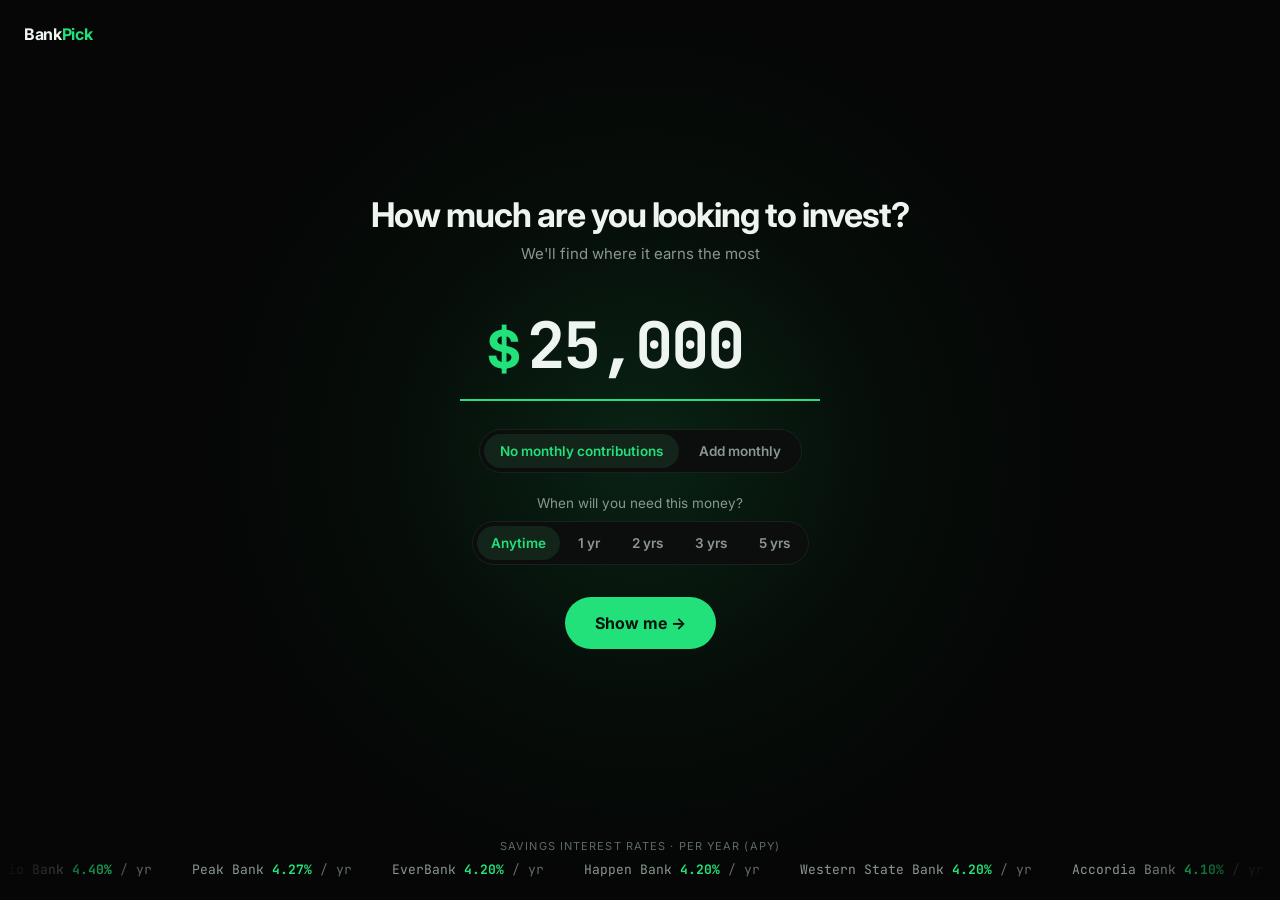
<file: site/index.html>
<!DOCTYPE html>
<html lang="en">
<head>
<meta charset="utf-8">
<meta name="viewport" content="width=device-width,initial-scale=1">
<title>BankPick · Where to put your money</title>
<meta name="description" content="BankPick: tell it how much you have and when you need it, and it picks the bank, CD or Treasury that pays you the most. Rates refreshed daily.">
<link rel="icon" href="data:image/svg+xml,%3Csvg xmlns='http://www.w3.org/2000/svg' viewBox='0 0 32 32'%3E%3Crect width='32' height='32' rx='8' fill='%23050605'/%3E%3Cpath d='M6 22 L13 15 L18 19 L26 9' stroke='%2322e07a' stroke-width='3' fill='none' stroke-linecap='round' stroke-linejoin='round'/%3E%3C/svg%3E">
<link rel="preconnect" href="https://fonts.googleapis.com">
<link rel="preconnect" href="https://fonts.gstatic.com" crossorigin>
<link href="https://fonts.googleapis.com/css2?family=Inter:wght@400;500;600;700;800&family=JetBrains+Mono:wght@500;700&display=swap" rel="stylesheet">
<link rel="stylesheet" href="css/style.css?v=dev">
</head>
<body>

<!-- 1. ASK -->
<section class="screen on" id="ask">
  <div class="brand brand-ask">Bank<b>Pick</b></div>
  <div class="glow" aria-hidden="true"></div>
  <form class="fade" id="askForm" novalidate>
    <h1>How much are you looking to invest?</h1>
    <p>We'll find where it earns the most</p>
    <label class="big-input"><span>$</span><input id="askInput" class="mono" value="25,000" inputmode="numeric" autocomplete="off" aria-label="Amount to invest" autofocus></label>
    <div class="seg" role="radiogroup" aria-label="Monthly contributions">
      <button type="button" class="seg-btn on" data-monthly="no" role="radio" aria-checked="true">No monthly contributions</button>
      <button type="button" class="seg-btn" data-monthly="yes" role="radio" aria-checked="false">Add monthly</button>
    </div>
    <label class="monthly-input" id="monthlyWrap" hidden><span>$</span><input id="askMonthly" class="mono" value="500" inputmode="numeric" autocomplete="off" aria-label="Monthly contribution"><em>/ month</em></label>
    <div class="need">
      <div class="need-q">When will you need this money?</div>
      <div class="seg need-seg" role="radiogroup" aria-label="When will you need this money?">
        <button type="button" class="need-btn on" data-need="0" role="radio" aria-checked="true">Anytime</button>
        <button type="button" class="need-btn" data-need="12" role="radio" aria-checked="false">1 yr</button>
        <button type="button" class="need-btn" data-need="24" role="radio" aria-checked="false">2 yrs</button>
        <button type="button" class="need-btn" data-need="36" role="radio" aria-checked="false">3 yrs</button>
        <button type="button" class="need-btn" data-need="60" role="radio" aria-checked="false">5 yrs</button>
      </div>
    </div>
    <div><button class="go" type="submit">Show me →</button></div>
  </form>
  <div class="ticker" aria-hidden="true">
    <div class="ticker-cap">Savings interest rates · per year (APY)</div>
    <div class="ticker-win"><div class="ticker-track mono" id="ticker"></div></div>
  </div>
</section>

<!-- 2. LOADING -->
<section class="screen" id="load" aria-live="polite">
  <div class="steps">
    <div class="step"><div class="dot"></div><div><div class="t">Checking the Fed rate</div><div class="sub" id="s1"></div></div><div class="r mono" id="r1"></div></div>
    <div class="step"><div class="dot"></div><div><div class="t">Scanning bank rates</div><div class="sub" id="s2"></div></div><div class="r mono" id="r2"></div></div>
    <div class="step"><div class="dot"></div><div><div class="t">Growing your money</div><div class="sub" id="s3"></div></div><div class="r mono" id="r3"></div></div>
    <div class="bar"><i id="prog"></i></div>
  </div>
</section>

<!-- 3. DASHBOARD -->
<section class="screen" id="dash">
  <div class="wrap">
    <div class="topbar">
      <div class="brand">Bank<b>Pick</b></div>
      <label class="amt"><span>Amount</span><em>$</em><input id="dashInput" inputmode="numeric" autocomplete="off" aria-label="Amount to invest"></label>
      <label class="amt"><span>Monthly</span><em>$</em><input id="dashMonthly" class="small" inputmode="numeric" autocomplete="off" aria-label="Monthly contribution"></label>
      <label class="amt"><span>Need it</span><select id="dashNeed" aria-label="When will you need this money?">
        <option value="0">anytime</option><option value="12">in 1 yr</option><option value="24">in 2 yrs</option><option value="36">in 3 yrs</option><option value="60">in 5 yrs</option>
      </select></label>
      <span class="sp"></span>
      <span class="asof" id="asOf"></span>
      <button type="button" class="restart" id="restart">↺ Start over</button>
    </div>

    <div class="row top">
      <section class="panel pick" aria-labelledby="pickName">
        <div class="ph"><span class="t">#1 · Best place for your money</span><span class="r" id="pickKind"></span></div>
        <div class="pick-name" id="pickName"></div>
        <div class="stats" id="pickStats"></div>
        <div class="pick-foot" id="pickFoot"></div>
      </section>
      <section class="panel">
        <div class="ph"><span class="t">#2 – #4 · Runner-ups</span><span class="r" id="runHead"></span></div>
        <div class="tbl"><table><thead><tr><th class="num">#</th><th>Institution</th><th class="c-prod">Product</th><th class="num">APY</th><th class="num">Value</th><th class="num">vs #1</th></tr></thead><tbody id="runRows"></tbody></table></div>
        <button type="button" class="all" id="allBtn" aria-expanded="false" aria-controls="allPanel"></button>
      </section>
    </div>

    <section class="panel full" id="allPanel" hidden>
      <div class="ph"><span class="t" id="allHead"></span><span class="r">big banks shown for reference</span></div>
      <div class="tbl"><table><thead><tr><th class="num">#</th><th>Institution</th><th class="c-prod">Product</th><th class="num">APY</th><th class="num c-min">Min</th><th class="c-liq">Liquidity</th><th class="num">Value</th><th class="num c-gap">vs #1</th></tr></thead><tbody id="allRows"></tbody></table></div>
    </section>

    <div class="row two">
      <section class="panel">
        <div class="ph"><span class="t" id="gTitle"></span><span class="r" id="gGap"></span></div>
        <div class="legend" id="gLegend"></div>
        <div class="plot"><svg id="chart" role="img" aria-label="Growth over time"></svg><div class="tip" id="gTip" hidden></div></div>
        <div class="tabs" id="tabs"></div>
      </section>
      <section class="panel" id="trendCard">
        <div class="ph"><span class="t">Best online rate vs Fed funds · 52 wks</span><span class="r" id="trSpread"></span></div>
        <div class="legend" id="trLegend"></div>
        <div class="plot"><svg id="trend" role="img" aria-label="Best online savings rate and the Fed funds rate over the past year"></svg><div class="tip" id="trTip" hidden></div></div>
      </section>
    </div>

    <div class="row three">
      <section class="panel" id="leaderCard">
        <div class="ph"><span class="t">Weeks at #1 · 52 wks</span><span class="r" id="ldChanges"></span></div>
        <div id="leaderBars"></div>
      </section>
      <section class="panel" id="briefCard">
        <div class="ph"><span class="t">Daily brief</span><a class="r rss" href="data/feed.xml" target="_blank" rel="noopener">RSS</a></div>
        <ul class="list" id="briefList"></ul>
      </section>
      <section class="panel" id="healthCard">
        <div class="ph"><span class="t">Data health</span><span class="r" id="healthStatus"></span></div>
        <ul class="checks" id="healthChecks"></ul>
        <div id="healthFlags"></div>
      </section>
    </div>

    <div class="foot" id="foot">Sources: Bankrate editorial picks, FRED. Refreshed daily. Not financial advice</div>
  </div>
</section>

<!-- Data failed to load -->
<section class="screen" id="err">
  <div class="fade err-box">
    <h1>Rates are temporarily unavailable.</h1>
    <p>Try again shortly.</p>
  </div>
</section>

<script type="module" src="js/app.js?v=dev"></script>
</body>
</html>
</file>
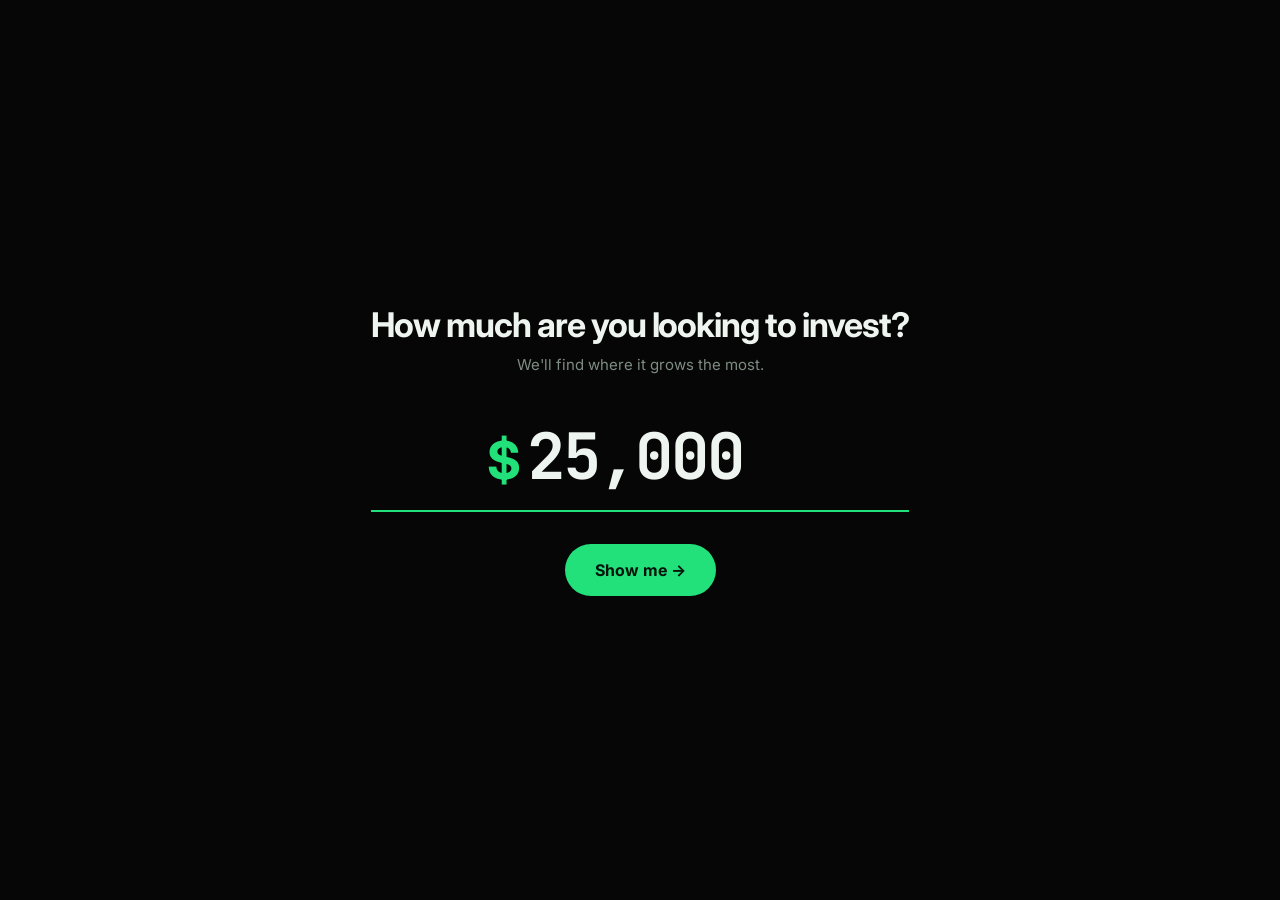
<file: docs/superpowers/mockups/flow-v3.html>
<!DOCTYPE html>
<html lang="en">
<head>
<meta charset="utf-8">
<meta name="viewport" content="width=device-width,initial-scale=1">
<title>Where to Grow It</title>
<link rel="preconnect" href="https://fonts.googleapis.com">
<link href="https://fonts.googleapis.com/css2?family=Inter:wght@400;500;600;700;800&family=JetBrains+Mono:wght@500;700&display=swap" rel="stylesheet">
<style>
  :root{--bg:#050605;--panel:#0c0f0d;--line:#1a211c;--text:#eef4f0;--muted:#7f8c84;--dim:#4a554e;--green:#22e07a;--green-2:#159c55;--red:#e05252}
  *{box-sizing:border-box;margin:0;padding:0}
  html,body{height:100%}
  body{background:var(--bg);color:var(--text);font-family:Inter,system-ui,sans-serif;-webkit-font-smoothing:antialiased}
  .mono{font-family:"JetBrains Mono",ui-monospace,monospace;font-variant-numeric:tabular-nums}
  .screen{display:none;min-height:100vh;padding:24px}
  .screen.on{display:flex}
  .fade{animation:fade .5s ease both}
  @keyframes fade{from{opacity:0;transform:translateY(8px)}to{opacity:1;transform:none}}

  /* 1. ask */
  #ask{align-items:center;justify-content:center;text-align:center;flex-direction:column}
  #ask h1{font-size:34px;font-weight:700;letter-spacing:-.03em}
  #ask p{color:var(--muted);margin-top:10px;font-size:15px}
  .big-input{display:flex;align-items:baseline;justify-content:center;gap:6px;margin:40px 0 32px;border-bottom:2px solid var(--line);padding:0 10px 12px;min-width:340px;transition:border-color .2s}
  .big-input:focus-within{border-color:var(--green)}
  .big-input span{font-size:52px;color:var(--green);font-weight:700}
  .big-input input{background:none;border:0;outline:0;color:var(--text);font:700 64px/1 "JetBrains Mono",monospace;width:7ch;text-align:left;letter-spacing:-.03em}
  .go{background:var(--green);color:#03140a;border:0;border-radius:999px;padding:16px 30px;font:700 16px Inter,sans-serif;cursor:pointer;transition:transform .15s,box-shadow .15s}
  .go:hover{transform:translateY(-1px);box-shadow:0 8px 30px rgba(34,224,122,.25)}

  /* 2. loading */
  #load{align-items:center;justify-content:center}
  .steps{width:420px;display:grid;gap:18px}
  .step{display:grid;grid-template-columns:22px 1fr auto;gap:14px;align-items:center;opacity:.25;transition:opacity .3s}
  .step.active,.step.done{opacity:1}
  .dot{width:18px;height:18px;border-radius:50%;border:2px solid var(--dim);position:relative}
  .step.active .dot{border-color:var(--green);border-top-color:transparent;animation:spin .7s linear infinite}
  .step.done .dot{border-color:var(--green);background:var(--green)}
  .step.done .dot:after{content:"";position:absolute;left:4px;top:1px;width:5px;height:9px;border:solid #03140a;border-width:0 2px 2px 0;transform:rotate(45deg)}
  @keyframes spin{to{transform:rotate(360deg)}}
  .step .t{font-size:15px;font-weight:500}
  .step .sub{font-size:12.5px;color:var(--muted);margin-top:3px;height:16px}
  .step .r{color:var(--green);font-size:14px}
  .bar{height:3px;background:var(--line);border-radius:2px;margin-top:14px;overflow:hidden}
  .bar i{display:block;height:100%;width:0;background:var(--green);transition:width .3s linear}

  /* 3. dashboard */
  #dash{justify-content:center}
  .col{width:100%;max-width:720px;padding:20px 0 60px}
  .bar-top{display:flex;justify-content:space-between;align-items:center;color:var(--muted);font-size:13px}
  .amt{display:inline-flex;align-items:baseline;gap:2px;background:var(--panel);border:1px solid var(--line);border-radius:999px;padding:8px 16px}
  .amt span{color:var(--green);font-weight:700}
  .amt input{background:none;border:0;outline:0;color:var(--text);font:700 15px "JetBrains Mono",monospace;width:9ch}
  .amt:focus-within{border-color:var(--green-2)}

  .answer{margin-top:44px}
  .eyebrow{font-size:12px;letter-spacing:.14em;text-transform:uppercase;color:var(--muted);font-weight:600}
  .answer h2{font-size:44px;font-weight:800;letter-spacing:-.035em;margin-top:10px;line-height:1.05}
  .answer h2 em{font-style:normal;color:var(--green)}
  .answer .why{color:var(--muted);margin-top:12px;font-size:15px}

  .growth{margin-top:36px;background:var(--panel);border:1px solid var(--line);border-radius:18px;padding:24px 24px 16px}
  .growth .head{display:flex;justify-content:space-between;align-items:flex-end}
  .growth .big{font-size:40px;font-weight:700;letter-spacing:-.03em;color:var(--green)}
  .growth .cap{font-size:13px;color:var(--muted);margin-top:4px}
  .growth .vs{text-align:right;font-size:13px;color:var(--muted)}
  .growth .vs b{display:block;color:var(--text);font-size:18px;margin-top:4px}
  .tabs{display:flex;gap:6px;margin-top:18px}
  .tab{background:none;border:1px solid var(--line);color:var(--muted);border-radius:999px;padding:5px 12px;font:600 12px Inter,sans-serif;cursor:pointer}
  .tab.on{border-color:var(--green-2);color:var(--green)}

  .list{margin-top:36px}
  .list .row{display:grid;grid-template-columns:1fr auto auto;gap:24px;align-items:center;padding:14px 4px;border-top:1px solid var(--line);font-size:15px}
  .list .row:first-of-type{border-top:0}
  .list .row .n small{display:block;color:var(--dim);font-size:12px;margin-top:2px}
  .list .row .a{color:var(--green);width:64px;text-align:right}
  .list .row .e{width:110px;text-align:right}
  .list .row.chase{color:var(--muted)}
  .list .row.chase .a{color:var(--red)}
  .note{margin-top:28px;padding:16px 18px;border:1px solid var(--line);border-radius:14px;font-size:13.5px;color:var(--muted);line-height:1.6}
  .note b{color:var(--text)}
  .foot{margin-top:40px;font-size:12px;color:var(--dim)}
</style>
</head>
<body>

<!-- 1. ASK -->
<section class="screen on" id="ask">
  <div class="fade">
    <h1>How much are you looking to invest?</h1>
    <p>We'll find where it grows the most.</p>
    <div class="big-input"><span>$</span><input id="askInput" class="mono" value="25,000" inputmode="numeric" autofocus></div>
    <button class="go" id="goBtn">Show me →</button>
  </div>
</section>

<!-- 2. LOADING -->
<section class="screen" id="load">
  <div class="steps">
    <div class="step"><div class="dot"></div><div><div class="t">Checking the Fed rate</div><div class="sub" id="s1"></div></div><div class="r mono" id="r1"></div></div>
    <div class="step"><div class="dot"></div><div><div class="t">Scanning bank rates</div><div class="sub" id="s2"></div></div><div class="r mono" id="r2"></div></div>
    <div class="step"><div class="dot"></div><div><div class="t">Growing your money</div><div class="sub" id="s3"></div></div><div class="r mono" id="r3"></div></div>
    <div class="bar"><i id="prog"></i></div>
  </div>
</section>

<!-- 3. DASHBOARD -->
<section class="screen" id="dash">
  <div class="col">
    <div class="bar-top">
      <div class="amt"><span>$</span><input id="dashInput" class="mono" inputmode="numeric"></div>
      <div>Rates as of Nov 5, 2026</div>
    </div>

    <div class="answer">
      <div class="eyebrow">Best place for your money</div>
      <h2 id="ansH">Put it in <em>CIT Bank</em></h2>
      <div class="why" id="ansWhy"></div>
    </div>

    <div class="growth">
      <div class="head">
        <div><div class="big mono" id="gBig"></div><div class="cap" id="gCap"></div></div>
        <div class="vs">At Chase instead<b class="mono" id="gVs"></b></div>
      </div>
      <svg id="chart" viewBox="0 0 680 200" width="100%" style="margin-top:18px;display:block"></svg>
      <div class="tabs" id="tabs"></div>
    </div>

    <div class="list">
      <div class="eyebrow" style="margin-bottom:10px">Other great options · per year</div>
      <div id="rows"></div>
    </div>

    <div class="note" id="note" style="display:none"></div>
    <div class="foot">High-yield savings accounts, FDIC insured. Rates from Bankrate, refreshed weekly. Not financial advice.</div>
  </div>
</section>

<script>
const BANKS=[["CIT Bank",4.35,100],["Peak Bank",4.27,100],["Happen Bank",4.20,0],["EverBank",4.20,0],["Western State Bank",4.20,1000],["Accordia Bank",4.10,100],["Bread Savings",4.05,100],["Vio Bank",4.01,100],["Live Oak Bank",4.00,0],["TAB Bank",3.95,0],["Bask Bank",3.90,0],["Popular Direct",3.90,100]];
const CHASE=0.01, FDIC=250000;
const money=n=>"$"+Math.round(n).toLocaleString();
const fv=(p,r,y)=>p*Math.pow(1+r/100,y);
const num=el=>+el.value.replace(/[^0-9]/g,"")||0;
const fmt=el=>{const v=el.value.replace(/[^0-9]/g,"");el.value=v?(+v).toLocaleString():""};
const show=id=>document.querySelectorAll(".screen").forEach(s=>s.classList.toggle("on",s.id===id));
let P=25000, YEARS=10;

askInput.oninput=()=>fmt(askInput);
askInput.onkeydown=e=>{if(e.key==="Enter")start()};
goBtn.onclick=start;
dashInput.oninput=()=>{fmt(dashInput);P=num(dashInput);render()};

const wait=ms=>new Promise(r=>setTimeout(r,ms));
async function start(){
  P=num(askInput)||25000; show("load");
  const steps=[...document.querySelectorAll(".step")];
  const total=3600; let t0=performance.now();
  const tick=()=>{const p=Math.min(1,(performance.now()-t0)/total);prog.style.width=(p*100)+"%";if(p<1)requestAnimationFrame(tick)};tick();

  steps[0].classList.add("active"); s1.textContent="Federal Reserve · FRED";
  await wait(900); steps[0].className="step done"; r1.textContent="3.88%";

  steps[1].classList.add("active");
  for(const b of [...BANKS.map(b=>b[0]),"JPMorgan Chase","Bank of America","Wells Fargo","Citibank"]){s2.textContent=b;await wait(90)}
  s2.textContent="Bankrate · this week"; steps[1].className="step done"; r2.textContent="16 banks";

  steps[2].classList.add("active");
  const target=fv(P,BANKS[0][1],10), t1=performance.now();
  while(performance.now()-t1<700){const k=(performance.now()-t1)/700;s3.textContent=money(P+(target-P)*k)+" in 10 years";await wait(30)}
  s3.textContent=money(target)+" in 10 years"; steps[2].className="step done"; r3.textContent="✓";
  await wait(450);

  dashInput.value=P.toLocaleString(); render(); show("dash");
  document.querySelector("#dash .col").classList.add("fade");
}

function render(){
  const ok=BANKS.filter(b=>P>=b[2]), top=ok[0]||BANKS[0];
  ansH.innerHTML=`Put it in <em>${top[0]}</em>`;
  ansWhy.textContent=`${top[1].toFixed(2)}% APY · ${top[2]?money(top[2])+" to open":"no minimum"} · FDIC insured · earns ${money(P*top[1]/100)} a year`;

  tabs.innerHTML=[1,5,10,20].map(y=>`<button class="tab ${y===YEARS?"on":""}" data-y="${y}">${y} yr</button>`).join("");
  tabs.querySelectorAll(".tab").forEach(t=>t.onclick=()=>{YEARS=+t.dataset.y;render()});

  const end=fv(P,top[1],YEARS), chaseEnd=fv(P,CHASE,YEARS);
  gBig.textContent=money(end);
  gCap.textContent=`in ${YEARS} year${YEARS>1?"s":""} · +${money(end-P)} earned`;
  gVs.textContent=money(chaseEnd);
  drawChart(top[1]);

  rows.innerHTML=ok.slice(1,5).map(b=>`<div class="row"><div class="n">${b[0]}<small>${b[2]?money(b[2])+" to open":"No minimum"}</small></div><div class="a mono">${b[1].toFixed(2)}%</div><div class="e mono">${money(P*b[1]/100)}</div></div>`).join("")
    +`<div class="row chase"><div class="n">JPMorgan Chase<small>Typical big-bank savings</small></div><div class="a mono">${CHASE.toFixed(2)}%</div><div class="e mono">${money(P*CHASE/100)}</div></div>`;

  if(P>FDIC){
    let left=P,parts=[];for(const b of ok){if(left<=0)break;const a=Math.min(FDIC,left);parts.push(`<b>${money(a)}</b> at ${b[0]}`);left-=a}
    note.style.display="block";
    note.innerHTML=`<b>Tip:</b> the FDIC insures up to $250,000 per bank. To keep all ${money(P)} protected, split it: ${parts.join(", ")}.`;
  } else note.style.display="none";
}

function drawChart(r){
  const W=680,H=200,L=4,R=10,T=10,B=24, yMin=P*.99, yMax=fv(P,r,YEARS)*1.01;
  const x=y=>L+(W-L-R)*y/YEARS, y=v=>T+(H-T-B)*(1-(v-yMin)/((yMax-yMin)||1));
  const pts=k=>Array.from({length:YEARS*4+1},(_,i)=>i/4).map((t,i)=>(i?"L":"M")+x(t).toFixed(1)+","+y(fv(P,k,t)).toFixed(1)).join("");
  const top=pts(r);
  let ticks="";[0,YEARS/2,YEARS].forEach(t=>ticks+=`<text x="${x(t)}" y="${H-4}" fill="#4a554e" font-size="11" text-anchor="${t===0?"start":t===YEARS?"end":"middle"}" font-family="JetBrains Mono">${t===0?"Today":t+" yr"}</text>`);
  chart.innerHTML=`<defs><linearGradient id="g" x1="0" y1="0" x2="0" y2="1"><stop offset="0" stop-color="#22e07a" stop-opacity=".25"/><stop offset="1" stop-color="#22e07a" stop-opacity="0"/></linearGradient></defs>
    <path d="${top}L${x(YEARS)},${H-B}L${x(0)},${H-B}Z" fill="url(#g)"/>
    <path d="${pts(CHASE)}" stroke="#e05252" stroke-width="2" stroke-dasharray="5 5" fill="none"/>
    <path d="${top}" stroke="#22e07a" stroke-width="3" fill="none" stroke-linecap="round"/>
    <circle cx="${x(YEARS)}" cy="${y(fv(P,r,YEARS))}" r="5" fill="#22e07a"/>${ticks}`;
}
</script>
</body>
</html>
</file>
<file: site/css/style.css>
:root{
  --bg:#050605;--panel:#0b0e0c;--line:#1a211c;--line-soft:#121714;
  --text:#eef4f0;--muted:#8a978f;--dim:#5d6a62;
  --green:#22e07a;--green-2:#159c55;--green-bg:#0d1a12;--red:#e05252;--red-muted:#a26b6b;--amber:#f0b429;
  --s1:4px;--s2:8px;--s3:12px;--s4:16px;--s5:24px;--r:10px
}
*{box-sizing:border-box;margin:0;padding:0}
html,body{min-height:100%}
body{background:var(--bg);color:var(--text);font-family:Inter,system-ui,sans-serif;-webkit-font-smoothing:antialiased}
[hidden]{display:none!important}
a{color:inherit}
.mono,.num{font-family:"JetBrains Mono",ui-monospace,monospace;font-variant-numeric:tabular-nums}
.screen{display:none;min-height:100vh;min-height:100dvh;padding:24px 16px}
.screen.on{display:flex}
.fade{animation:fade .5s ease both}
@keyframes fade{from{opacity:0;transform:translateY(8px)}to{opacity:1;transform:none}}
@media (prefers-reduced-motion:reduce){.fade{animation:none}}

/* ---------- 1. ask ---------- */
#ask{position:relative;overflow:hidden}
#ask,#err{align-items:center;justify-content:center;text-align:center;flex-direction:column}
#ask h1,#err h1{font-size:34px;font-weight:700;letter-spacing:-.03em;line-height:1.15}
#ask p,#err p{color:var(--muted);margin-top:10px;font-size:15px}
#askForm{position:relative;z-index:1;margin-bottom:56px}
.big-input{display:flex;align-items:baseline;justify-content:center;gap:6px;margin:40px auto 28px;border-bottom:2px solid var(--line);padding:0 10px 12px;width:min(360px,100%);transition:border-color .2s;cursor:text}
.big-input:focus-within{border-color:var(--green)}
.big-input span{font-size:52px;color:var(--green);font-weight:700}
.big-input input{background:none;border:0;outline:0;color:var(--text);font:700 64px/1 "JetBrains Mono",monospace;width:7ch;min-width:0;letter-spacing:-.03em}
.seg{display:inline-flex;background:var(--panel);border:1px solid var(--line);border-radius:999px;padding:4px;gap:4px}
.seg-btn,.need-btn{background:none;border:0;color:var(--muted);border-radius:999px;padding:9px 16px;font:600 13.5px Inter,sans-serif;cursor:pointer;transition:background .15s,color .15s}
.seg-btn.on,.need-btn.on{background:#13251a;color:var(--green)}
.seg-btn:focus-visible,.need-btn:focus-visible,.go:focus-visible,.tab:focus-visible,.all:focus-visible,.restart:focus-visible{outline:2px solid var(--green);outline-offset:2px}
.monthly-input{display:flex;align-items:baseline;justify-content:center;gap:6px;margin:18px auto 0;border-bottom:2px solid var(--line);padding:0 8px 8px;width:220px;cursor:text}
.monthly-input:focus-within{border-color:var(--green)}
.monthly-input span{color:var(--green);font-size:24px;font-weight:700}
.monthly-input input{background:none;border:0;outline:0;color:var(--text);font:700 28px "JetBrains Mono",monospace;width:6ch;min-width:0}
.monthly-input em{font-style:normal;color:var(--muted);font-size:14px}
.need{margin-top:22px}
.need-q{font-size:13.5px;color:var(--muted);margin-bottom:10px}
.need-seg{flex-wrap:wrap;justify-content:center}
.need-btn{padding:9px 14px}
.go{margin-top:32px;background:var(--green);color:#03140a;border:0;border-radius:999px;padding:16px 30px;font:700 16px Inter,sans-serif;cursor:pointer;transition:transform .15s;animation:pulse 2.4s ease-out infinite}
.go:hover{transform:translateY(-1px)}
@keyframes pulse{0%{box-shadow:0 0 0 0 rgba(34,224,122,.45)}70%,100%{box-shadow:0 0 0 16px rgba(34,224,122,0)}}
.glow{position:absolute;width:70vmax;height:70vmax;border-radius:50%;left:50%;top:50%;transform:translate(-50%,-50%);
  background:radial-gradient(circle,#22e07a22 0%,#22e07a08 40%,transparent 70%);animation:breathe 7s ease-in-out infinite;pointer-events:none}
@keyframes breathe{50%{transform:translate(-50%,-50%) scale(1.12);opacity:.7}}
.ticker{position:absolute;left:0;right:0;bottom:22px}
.ticker-cap{font-size:11px;letter-spacing:.1em;text-transform:uppercase;color:var(--dim);margin-bottom:8px}
.ticker-win{overflow:hidden;-webkit-mask-image:linear-gradient(90deg,transparent,#000 12%,#000 88%,transparent);mask-image:linear-gradient(90deg,transparent,#000 12%,#000 88%,transparent)}
.ticker-track{display:flex;gap:40px;width:max-content;animation:scroll 45s linear infinite;font-size:13px;color:var(--muted);white-space:nowrap}
.ticker-track b{color:var(--green);font-weight:700}
.ticker-track .bad b{color:var(--red)}
.ticker-track em{font-style:normal;color:var(--dim)}
@keyframes scroll{to{transform:translateX(-50%)}}
@media (max-width:560px){
  #ask h1,#err h1{font-size:28px}
  .big-input span{font-size:40px}
  .big-input input{font-size:48px}
  .seg-btn{padding:9px 12px;font-size:13px}
  .need-btn{padding:8px 10px;font-size:12.5px}
}

/* ---------- 2. loading ---------- */
#load{align-items:center;justify-content:center}
.steps{width:420px;max-width:100%;display:grid;gap:18px}
.step{display:grid;grid-template-columns:22px 1fr auto;gap:14px;align-items:center;opacity:.25;transition:opacity .3s}
.step.active,.step.done{opacity:1}
.dot{width:18px;height:18px;border-radius:50%;border:2px solid var(--dim);position:relative}
.step.active .dot{border-color:var(--green);border-top-color:transparent;animation:spin .7s linear infinite}
.step.done .dot{border-color:var(--green);background:var(--green)}
.step.done .dot:after{content:"";position:absolute;left:4px;top:1px;width:5px;height:9px;border:solid #03140a;border-width:0 2px 2px 0;transform:rotate(45deg)}
@keyframes spin{to{transform:rotate(360deg)}}
.step .t{font-size:15px;font-weight:500}
.step .sub{font-size:12.5px;color:var(--muted);margin-top:3px;min-height:16px}
.step .r{color:var(--green);font-size:14px}
.bar{height:3px;background:var(--line);border-radius:2px;margin-top:14px;overflow:hidden}
.bar i{display:block;height:100%;width:0;background:var(--green)}
@media (prefers-reduced-motion:reduce){.glow,.go,.ticker-track{animation:none}}

/* ---------- 3. dashboard ---------- */
#dash{justify-content:center;padding:var(--s5)}
.wrap{width:100%;max-width:1360px}

/* input bar */
.topbar{display:flex;align-items:center;gap:var(--s2);flex-wrap:wrap;margin-bottom:var(--s4)}
.topbar .sp{flex:1}
.amt{display:inline-flex;align-items:baseline;gap:4px;background:var(--panel);border:1px solid var(--line);border-radius:8px;padding:8px 12px;cursor:text;font-size:13px}
.amt span{color:var(--muted)}
.amt em{font-style:normal;color:var(--dim)}
.amt input{background:none;border:0;outline:0;color:var(--text);font:600 14px "JetBrains Mono",monospace;width:10ch;min-width:0}
.amt input.small{width:7ch}
.amt select{background:none;border:0;outline:0;color:var(--text);font:600 14px "JetBrains Mono",monospace;cursor:pointer;-webkit-appearance:none;appearance:none}
.amt select option{background:var(--panel);color:var(--text)}
.amt:focus-within{border-color:var(--green-2)}
.asof{color:var(--muted);font-size:12px}
.restart{background:var(--panel);border:1px solid var(--line);color:var(--text);border-radius:8px;padding:8px 12px;font:500 13px Inter,sans-serif;cursor:pointer}
.restart:hover{border-color:var(--green-2);color:var(--green)}

/* grid rows */
.row{display:grid;gap:var(--s4);margin-bottom:var(--s4);grid-template-columns:minmax(0,1fr)}
@media (min-width:1100px){
  .row.top{grid-template-columns:minmax(0,1.25fr) minmax(0,1fr)}
  .row.three{grid-template-columns:repeat(3,minmax(0,1fr))}
}
@media (min-width:860px){
  .row.two{grid-template-columns:repeat(2,minmax(0,1fr))}
  .row.three{grid-template-columns:repeat(2,minmax(0,1fr))}
}
@media (min-width:1100px){.row.three{grid-template-columns:repeat(3,minmax(0,1fr))}}
@media (min-width:860px) and (max-width:1099px){
  .row.three > #healthCard{grid-column:1 / -1}
  .row.three > #healthCard .checks{display:grid;grid-template-columns:1fr 1fr;column-gap:var(--s5)}
}

/* panels */
.panel{background:var(--panel);border:1px solid var(--line);border-radius:var(--r);padding:var(--s4);min-width:0;container-type:inline-size}
.ph{display:flex;justify-content:space-between;align-items:baseline;gap:var(--s3);margin-bottom:var(--s3);min-width:0}
.ph .t{font-size:11px;font-weight:600;letter-spacing:.08em;text-transform:uppercase;color:var(--muted);white-space:nowrap;overflow:hidden;text-overflow:ellipsis}
.ph .r{font-size:12px;color:var(--dim);white-space:nowrap}
.ph .r b{color:var(--text);font:600 12px "JetBrains Mono",monospace}
.ph .r.ok{color:var(--green)}
.ph .r.warn{color:var(--amber)}

/* #1 pick */
.pick{border-left:3px solid var(--green)}
.pick-name{font-size:30px;font-weight:700;letter-spacing:-.02em;color:var(--green);line-height:1.15;margin-bottom:var(--s4)}
.stats{display:grid;grid-template-columns:repeat(auto-fit,minmax(150px,1fr));gap:1px;background:var(--line);border:1px solid var(--line);border-radius:8px;overflow:hidden}
.stats>div{background:var(--panel);padding:var(--s3) var(--s4);min-width:0}
.k{font-size:11px;letter-spacing:.06em;text-transform:uppercase;color:var(--muted);white-space:nowrap;overflow:hidden;text-overflow:ellipsis}
.v{font:600 24px "JetBrains Mono",monospace;font-variant-numeric:tabular-nums;margin-top:6px;white-space:nowrap;letter-spacing:-.01em}
.v.g{color:var(--green)}
.s{font-size:12px;color:var(--dim);margin-top:2px;white-space:nowrap;overflow:hidden;text-overflow:ellipsis}
.pick-foot{font-size:12.5px;color:var(--muted);margin-top:var(--s3);line-height:1.5}
.pick-foot div+div{margin-top:2px}
.pick-foot b{color:var(--text);font-weight:600}

/* tables */
.tbl{overflow-x:auto}
table{width:100%;border-collapse:collapse;font-size:13px}
th{font-size:10.5px;font-weight:500;letter-spacing:.06em;text-transform:uppercase;color:var(--dim);text-align:left;padding:6px 8px;border-bottom:1px solid var(--line);white-space:nowrap}
td{padding:9px 8px;border-bottom:1px solid var(--line-soft);white-space:nowrap}
th.num,td.num{text-align:right}
td.inst{max-width:220px;overflow:hidden;text-overflow:ellipsis}
td.dim{color:var(--muted)}
tbody tr:last-child td{border-bottom:0}
tr.hi td{background:var(--green-bg)}
tr.hi td.inst{color:var(--green);font-weight:600}
tr.ref td{color:var(--red-muted)}
tr.ref td.gap{color:var(--red)}
tr.sep td{padding:0;border-bottom:1px solid var(--line)}
@container (max-width:560px){.c-prod{display:none}}
@container (max-width:720px){.c-min,.c-liq{display:none}}
@container (max-width:420px){td,th{padding:8px 4px}table{font-size:12.5px}td.inst{max-width:150px}.c-gap{display:none}}
.all{margin-top:var(--s3);width:100%;background:none;border:1px solid var(--line);color:var(--muted);border-radius:8px;padding:9px;font:600 12.5px Inter,sans-serif;cursor:pointer}
.all:hover{color:var(--green);border-color:var(--green-2)}
.panel.full{margin-bottom:var(--s4)}

/* charts */
.legend{display:flex;gap:var(--s4);flex-wrap:wrap;font-size:12px;color:var(--muted);margin-bottom:var(--s2)}
.legend i{display:inline-block;width:14px;height:0;border-top:2px solid;vertical-align:middle;margin-right:6px}
.legend .flagkey{color:var(--amber)}
.plot{position:relative}
.plot svg{display:block;width:100%;overflow:visible}
.ax{fill:var(--dim);font:11px "JetBrains Mono",monospace}
.tip{position:absolute;top:0;pointer-events:none;background:#0a0d0b;border:1px solid var(--line);border-radius:8px;padding:8px 10px;font-size:12px;color:var(--muted);white-space:nowrap;box-shadow:0 8px 24px rgba(0,0,0,.5);z-index:2}
.tip .d{color:var(--dim);margin-bottom:4px}
.tip .row2{display:flex;align-items:center;gap:8px;margin-top:2px}
.tip .row2 i{width:12px;border-top:2px solid}
.tip .row2 b{color:var(--text);font:600 12.5px "JetBrains Mono",monospace}
.tabs{display:flex;gap:6px;margin-top:var(--s3)}
.tab{background:none;border:1px solid var(--line);color:var(--muted);border-radius:6px;padding:4px 10px;font:500 12px Inter,sans-serif;cursor:pointer}
.tab.on{border-color:var(--green-2);color:var(--green)}

/* weeks at #1 */
.hb{display:grid;grid-template-columns:minmax(0,130px) 1fr auto;gap:var(--s3);align-items:center;font-size:12.5px;padding:5px 0}
.hb .n{color:var(--muted);overflow:hidden;text-overflow:ellipsis;white-space:nowrap}
.hb.cur .n{color:var(--text)}
.hb .track{height:8px;background:var(--line-soft);border-radius:2px}
.hb .fill{height:100%;border-radius:2px;background:#2b352f}
.hb.cur .fill{background:var(--green)}
.hb .w{text-align:right;min-width:44px}

/* brief + health */
.list{list-style:none;font-size:13px}
.list li{display:flex;gap:var(--s3);padding:7px 0;border-bottom:1px solid var(--line-soft);line-height:1.45}
.list li:last-child{border-bottom:0}
.list .when{color:var(--dim);min-width:44px;font-size:12px;padding-top:1px}
.list .what small{display:block;color:var(--muted);font-size:12px;margin-top:2px}
.rss{color:var(--dim);text-decoration:none}
.rss:hover{color:var(--green)}
.checks{list-style:none;font-size:12.5px}
.checks li{display:grid;grid-template-columns:16px 1fr;gap:6px;padding:4px 0}
.checks .ic{font-weight:700}
.checks .ok .ic{color:var(--green)}
.checks .bad .ic{color:var(--amber)}
.checks span{color:var(--dim)}
.flag{margin-top:var(--s2);padding-top:var(--s2);border-top:1px solid var(--line);font-size:12px;color:var(--muted);line-height:1.5}
.flag b{color:var(--amber)}

.foot{font-size:11.5px;color:var(--dim);margin-top:var(--s2)}

@media (max-width:560px){
  #dash{padding:var(--s3)}
  .pick-name{font-size:24px}
  .v{font-size:20px}
  .stats{grid-template-columns:1fr 1fr}
  .asof{order:5;width:100%}
}

/* name */
.brand{font:700 16px Inter,sans-serif;letter-spacing:-.02em;color:var(--text);margin-right:var(--s2)}
.brand b{color:var(--green);font-weight:700}
.brand-ask{position:absolute;top:var(--s5);left:var(--s5);z-index:2}
@media (max-width:560px){.brand-ask{top:var(--s4);left:var(--s4)}.topbar .brand{width:100%;margin-bottom:var(--s1)}}
</file>
